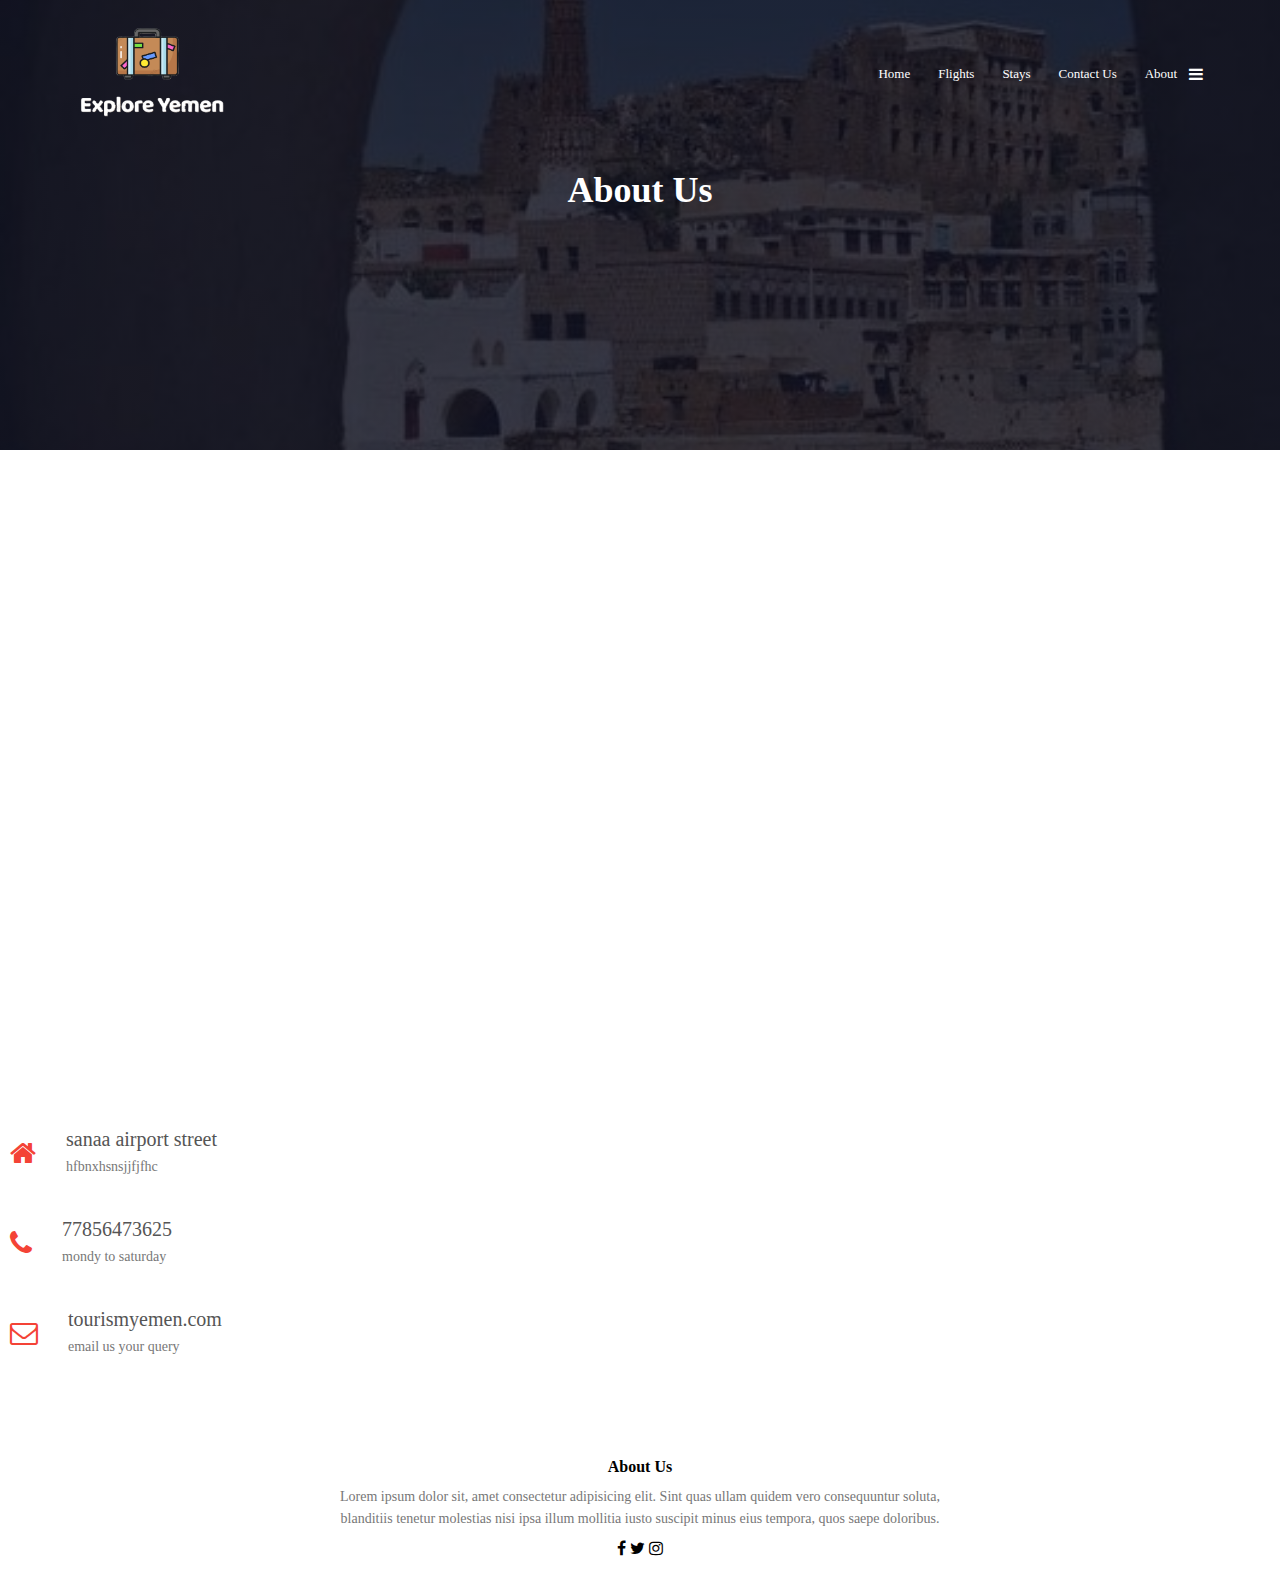
<file: About.html>
<!DOCTYPE html>
<html lang="en">
<head>
    <meta charset="UTF-8">
    <meta name="viewport" content="width=device-width, initial-scale=1.0">
    <title>Document</title>
    <link rel="stylesheet" href="style.css">
    <link rel="stylesheet" href="https://stackpath.bootstrapcdn.com/font-awesome/4.7.0/css/font-awesome.min.css">
</head>
<body>
   <section class="sub-header" >

    <nav>
        <a href="index.html"><img src="logo2 (24).png"></a>
        <div class="nav-links">
            <ul>
                <li><a href="index.html">Home</a></li>
                <li><a href="Fligts.html">Flights</a></li>
                <li><a href="Stays.html">Stays</a></li>
                <li><a href="Contact Us.html">Contact Us</a></li>
                <li><a href="About.html">About</a></li>
            </ul>
        </div>
        <i class="fa fa-bars" onclick="showMenu()"></i>
    </nav>
    <h1>About Us</h1>
</section>


<section class="location">
    <iframe src="https://www.google.com/maps/embed?pb=!1m18!1m12!1m3!1d3845.1984297091776!2d44.22739842616267!3d15
    .473755185122759!2m3!1f0!2f0!3f0!3m2!1i1024!2i768!4f13.1!3m3!1m2!1s0x1601636e581f0835%3A0xf860eb678f3c4862!2z2YXYt9in2LEg2LXZhti52KfYoSDYp9mE2K
    _ZiNmE2Yo!5e0!3m2!1sar!2s!4v1720987884512!5m2!1sar!2s" width="600" height="450" style="border:0;" allowfullscreen="" loading="lazy" 
    referrerpolicy="no-referrer-when-downgrade"></iframe>

</section>

   <section class="Contact us" >
    <div class="row">
        <div class="contact-col">

            <div>
                <i class="fa fa-home"></i>
                <span>
                    <h5>sanaa airport street</h5>
                    <p>hfbnxhsnsjjfjfhc</p>
                </span>
            </div>
        
   <div>

    <i class="fa fa-phone"></i>
                <span>
                    <h5>77856473625</h5>
                    <p>mondy to saturday</p>
                </span>
            </div>
        
    <div>
    <i class="fa fa-envelope-o"></i>
                <span>
                    <h5>tourismyemen.com</h5>
                    <p>email us your query</p>
                </span>
            </div>
        
    </div>

    <div class="contact-col">
    


   
        
    </div>
    </div>
   

   
</div>

</section>




<section class="footer">
    <h4>About Us</h4>
    <p>Lorem ipsum dolor sit, amet consectetur adipisicing elit. Sint quas ullam quidem vero consequuntur soluta,<br> blanditiis tenetur molestias nisi ipsa illum mollitia iusto suscipit minus eius tempora, quos saepe doloribus.</p>
    <div class="icons">
        <i class="fa fa-facebook"></i>
        <i class="fa fa-twitter"></i>
        <i class="fa fa-instagram"></i>
        
    </div>
</section>
</body>
</html>
</file>
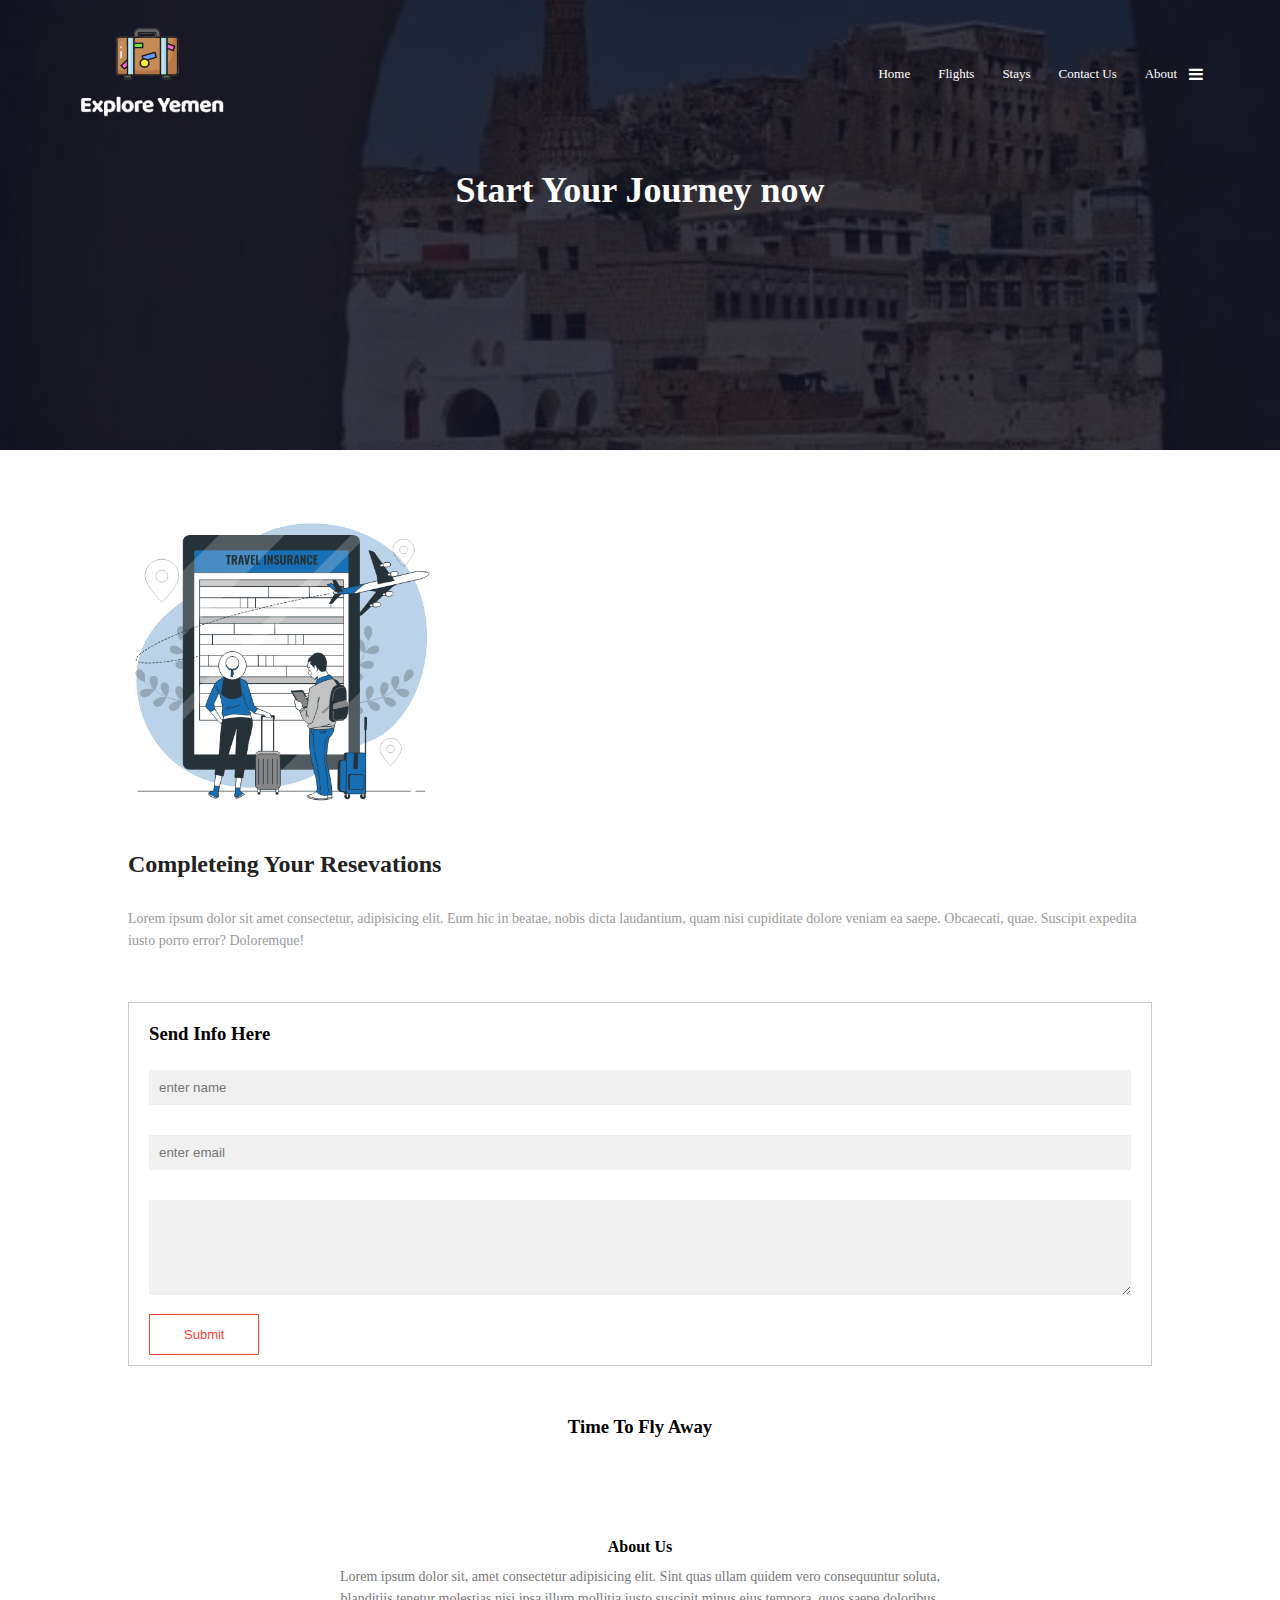
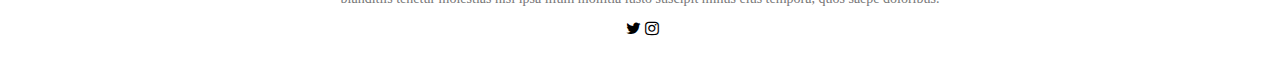
<file: Contact Us.html>
<!DOCTYPE html>
<html lang="en">
<head>
    <meta charset="UTF-8">
    <meta name="viewport" content="width=device-width, initial-scale=1.0">
    <title>Document</title>
    <link rel="stylesheet" href="style.css">
    <link rel="stylesheet" href="https://stackpath.bootstrapcdn.com/font-awesome/4.7.0/css/font-awesome.min.css">
</head>
<body>
   <section class="sub-header" >

    <nav>
        <a href="index.html"><img src="logo2 (24).png"></a>
        <div class="nav-links">
            <ul>
                <li><a href="index.html">Home</a></li>
                <li><a href="Fligts.html">Flights</a></li>
                <li><a href="Stays.html">Stays</a></li>
                <li><a href="Contact Us.html">Contact Us</a></li>
                <li><a href="About.html">About</a></li>
            </ul>
        </div>
        <i class="fa fa-bars" onclick="showMenu()"></i>
    </nav>
    <h1> Start Your Journey now</h1>
</section>

<section class="blog-content">
    <div class="blog-left">
    <img src="Travel insurance (1).gif">
    <h2>Completeing Your Resevations</h2>
    <p>Lorem ipsum dolor sit amet consectetur, adipisicing elit. Eum hic in beatae, nobis dicta laudantium, 
    quam nisi cupiditate dolore veniam ea saepe. Obcaecati, quae. Suscipit expedita iusto porro error? Doloremque!</p>
    


<div class="comment-box">
    <h3>Send Info Here</h3>
    <form class="comment-form">
        <input type="text" placeholder="enter name">
        <input type="email" placeholder="enter email">
        <textarea rows="5"placeholder="your comment">
        </textarea>
            <button type="submit" class="hero-btn red-btn">Submit</button>
       
    </form>
</div>





    </div>
    <div class="blog-right">
        <h3>Time To Fly Away</h3>
        
        <i class="fa-solid fa-earth-americas"></i>
        <div>
        
</section>



    


    




<section class="footer">
    <h4>About Us</h4>
    <p>Lorem ipsum dolor sit, amet consectetur adipisicing elit. Sint quas ullam quidem vero consequuntur soluta,<br> blanditiis tenetur molestias nisi ipsa illum mollitia iusto suscipit minus eius tempora, quos saepe doloribus.</p>
    <div class="icons">
        <i class="fa fa-facbook"></i>
        <i class="fa fa-twitter"></i>
        <i class="fa fa-instagram"></i>
        
    </div>
</section>
</body>
</html>
</file>
<file: style.css>
*{
    margin: 0;
    padding: 0;
}
.header{
    min-height: 100vh;
    width: 100%;
    background-image: linear-gradient(rgba(22, 25, 34, 0.7),rgba(92, 149, 229, 0.7)),url(desert.png);
    background-position: center;
    background-size: cover;
    position: relative;

}
nav{
    display: flex;
    padding: 2% 6%;
    justify-content: space-between;
    align-items: center;
}
nav img{
    width:150px ;
}
.nav-links{
    flex: 1;
    text-align: right;
}
.nav-links ul li{
    list-style: none;
    display: inline-block;
    padding: 9px 12px;
    position: relative;
}
.nav-links ul li a{
    color: #fff;
    text-decoration: none;
    font-size: 13px;
}
.nav-links ul li ::after{
    content: '';
    width: 0%;
    height: 3px;
    background: #f44336;
    display: block;
    margin: auto;
    transition: 0.5s;
   
}
.nav-links ul li:hover::after{
    width: 100%;
}
.text-box{
    width: 90%;
    color: white;
    position: absolute;
    top: 40%;
    left: 9%;
    transition: translate(-30%,-30%);
    text-align: center;
}
.text-box h1{
    font-size: 62px;
}
.text-box p{
   margin: 10px 0 40px;
   font-size: 14px;
   color: #fff;
}

.hero-btn{
    display: inline-block;
    text-decoration: none;
    color: #fff;
    border: 1px solid #fff;
    padding: 12px 34px;
    font-size: 13px;
    background: transparent;
    position: relative;
    cursor: pointer;
}
.hero-btn:hover{
    border: 1px solid #f44336;
    background: #f44336;
    transition: 1s;
}


.places{
    width: 100%;
    margin: auto;
    text-align: center;
    padding-top: 100px;
}
h1{
    font-size: 36px;
    font-weight: 600;
}
p{
    color: #777777;
    font-size: 14px;
    font-weight: 300;
    line-height: 22px;
    padding: 10px;
}

.row{
    margin-top: 5%;
    display: flex;
    justify-content: space-between;
}
.places-col{
    flex-basis: 31%;
    background: #b4cee1;
    border-radius: 10px;
    margin-bottom: 5%;
    padding: 20px 12px;
    box-sizing: border-box;
    transition: 0.5s;
}
h3{
    text-align: center;
    font-weight: 600;
    margin: 10px 0;
}
.places-col:hover{
    box-shadow: 0 0 20px opx rgba(124, 117, 227, 0.2);
}
.hotels{
    width: 80%;
    margin: auto;
    text-align: center;
    padding-top: 50px;
}
.hotels-col{
    flex-basis: 32%;
    border-radius: 10px;
    margin-bottom: 30px;
    position: relative;
    overflow: hidden;
}
.hotels-col img{
    width: 100%;
    display: block;
}
.layer{
    background: transparent;
    height: 100%;
    width: 100%;
    position: absolute;
    top: 0;
    left: 0;
    transition: 0.5s;
}
.layer:hover{
    background: rgba(135, 172, 219, 0.7);
}
.layer h3{
    width: 100%;
    font-weight: 500;
    color: #fff;
    font-size: 26px;
    bottom: 0%;
    left:50% ;
    transform: translate(-50%);
    position: absolute;
    opacity: 0;
    transition: 0.5s;
}
.layer:hover h3{
    bottom: 49%;
    opacity: 1;
}

.facilities{
    width: 80%;
    margin: auto;
    text-align: center;
    padding-top: 100px;
}
.facilities-col{
    flex-basis: 31%;
    border-radius: 10px;
    margin-bottom: 5%;
    text-align: left;
    width: ;
}
.facilities-col img{
    width: 100%;
    border-radius: 50px;
    height: 70%;
    
   
}



.facilities-col p{
    padding: 0;

}
.facilities-col h3{
    margin-top: 16px;
    text-align: left;
}
.hello{
    width: 80%;
    margin: auto;
    padding-top: 100px;
    text-align: center;
}
.hello-col{
    flex-basis: 44%;
    border-radius: 10px;
    margin-bottom: 5%;
    text-align: left;
    background: #b4cee1;
    padding: 25px;
    cursor: pointer;
    display: flex;
}
.hello-col img{
    height: 40px;
    margin-left: 5px;
    margin-right: 30px;
    border-radius: 50%;
}
.hello-col p{
    padding: 0;
}
.hello-col h3{
    margin-top: 15px;
    text-align: left;
}
.cta{
    margin: 100px auto;
    width: 80%;
    background-image: linear-gradient(rgba(94, 90, 90, 0.7) ,rgba(72, 68, 68, 0.7)),url(bac.jpeg);
    background-position: center;
    background-size: cover;
    border-radius: 10px;
    text-align: center;
    padding: 100px 0;
}
.cta h1{
    color: #fff;
    margin-bottom: 40px;
    padding: 0;
}
.footer{
    width: 100%;
    text-align: center;
    padding: 30px 0;
}
.foooter h4{
    margin-bottom: 25px;
    margin-top: 20px;
    font-weight: 600;
}
/*---------flights---------*/
.sub-header{
    height: 50vh;
    width: 100%;
    background-image: linear-gradient(rgba(4,9,30,0.7),rgba(4,9,30,0.7)),url(yemenback.jpg);
    background-position: center;
    background-size: cover;
    text-align: center;
    color: #fff;
}
.sub-header h1{
    margin-top: 20px;
}
.flights{
    width: 80%;
    margin: auto;
    padding-top: 80px;
    padding-bottom: 50px;
}
.flights-col{
    flex-basis: 48%;
    padding: 30px 2px;
}
.flights-col img{
    width: 40%;
}
.flights-col h1{
    
    padding-top: 0;

}
.flights-col p{
    padding: 15px 0 25px;
}
.red-btn{
    border: 1px solid #f44336;
    background: transparent;
    color: #f44336;
}
.red-btn:hover{
    color: #fff;

    
}
.blog-content{
    width: 80%;
    margin: auto;
    padding: 60px 0;
}
.blog-left{
    flex-basis: 65%;
}
.blog-left img{
    width: 30%;
}
.blog-left h2{
    color: #222;
    font-weight: 600;
    margin: 30px 0;
}
.blog-left p{
    color: #999;
    padding: 0;
}
.blog_right{
    flex-basis: 32%;
}
.comment-box{
    border: 1px solid #ccc;
    margin: 50px 0;
    padding: 10px 20px;
}
.comment-box h3{
    text-align: left;
}
.comment-form input,.comment-form textarea{
    width: 100%;
    padding: 10px;
    margin: 15px 0;
    box-sizing: border-box;
    border: none;
    outline: none;
    background: #f0f0f0;
}
.comment-form button{
    margin: 10x 0;
}
.location{
    width: 80%;
    margin: auto;
    padding: 80px 0;
}
.location iframe{
    width: 100%;
}
.contact-us{
    width: 80%;
    margin: auto;
}
.contact-col{
    flex-basis: 48%;
    margin-bottom: 30px;

}
.contact-col div{
    display: flex;
    align-items: center;
    margin-bottom: 40px;
}
.contact-col div .fa{
    font-size: 28px;
    color: #f44336;
    margin: 10px ;
    margin-right: 30px;
}
.contact-col p{
    padding: 0;
}
.contact-col div h5{
    font-size: 20px;
    margin-bottom: 5px;
    color: #555;
    font-weight: 400;
}
.contact_col input, .contact-col textarea{
    width: 100%;
    padding: 15px;
    margin-bottom: 17px;
    outline: none;
    border: 1px solid #ccc;
    box-sizing: border-box;
}
.header__container .section__header {
    text-align: center;
    font-size: 3rem;
    line-height: 4rem;
  }
  
  .booking__container {
    border-radius: 2rem;
    border: 1px solid var(--extra-light);
    box-shadow: 5px 5px 30px rgba(0, 0, 0, 0.1);
  }
  
  
  .booking__container form {
    margin-top: 4rem;
    display: grid;
    grid-template-columns: repeat(4, 1fr) auto;
    gap: 1rem;
    color: #320ea9;
  }
  
  .booking__container .input__content {
    width: 100%;
  }
  
  .booking__container .form__group {
    display: flex;
    align-items: center;
    gap: 1rem;
  }
  
  .booking__container .form__group span {
    padding: 10px;
    font-size: 1.5rem;
    color: var(--text-dark);
    background-color: #c0dbed;
    border-radius: 1rem;
  }
  
  .booking__container .input__group {
    width: 100%;
    position: relative;
  }
  
  .booking__container label {
    position: absolute;
    top: 50%;
    left: 0;
    transform: translateY(-50%);
    font-size: 1.2rem;
    font-weight: 500;
    color: var(--text-dark);
    pointer-events: none;
    transition: 0.3s;
  }
  .booking__container input {
    width: 100%;
    padding: 10px 0;
    font-size: 1rem;
    outline: none;
    border: none;
    border-bottom: 1px solid var(--primary-color);
    color: var(--text-dark);
  }
  
  .booking__container input:focus  label {
    font-size: 0.8rem;
    top: 0;
  }
  
  .booking__container .form__group p {
    margin-top: 0.5rem;
    font-size: 0.8rem;
    color: var(--text-light);
  }
  
  .booking__container .btn {
    padding: 1rem;
    font-size: 1.5rem;
  }

  .booking__container form {
    margin-top: 4rem;
    display: grid;
    grid-template-columns: repeat(4, 1fr) auto;
    gap: 1rem;
  }
  
  .booking__container .input__content {
    width: 100%;
  }
  
  .booking__container .form__group {
    display: flex;
    align-items: center;
    gap: 1rem;
  }
  
  .booking__container .form__group span {
    padding: 10px;
    font-size: 1.5rem;
    color: var(--text-dark);
    background-color: var(--extra-light);
    border-radius: 1rem;
  }
  
  .booking__container .input__group {
    width: 100%;
    position: relative;
  }
  
  .booking__container label {
    position: absolute;
    top: 50%;
    left: 0;
    transform: translateY(-50%);
    font-size: 1.2rem;
    font-weight: 500;
    color: var(--text-dark);
    pointer-events: none;
    transition: 0.3s;
  }
  
  .booking__container input {
    width: 100%;
    padding: 10px 0;
    font-size: 1rem;
    outline: none;
    border: none;
    border-bottom: 1px solid var(--primary-color);
    color: var(--text-dark);
  }
  
  .booking__container input:focus ~ label {
    font-size: 0.8rem;
    top: 0;
  }
  
  .booking__container .form__group p {
    margin-top: 0.5rem;
    font-size: 0.8rem;
    color: var(--text-light);
  }
  
  .booking__container .btn {
    padding: 1rem;
    font-size: 1.5rem;
  }
</file>
